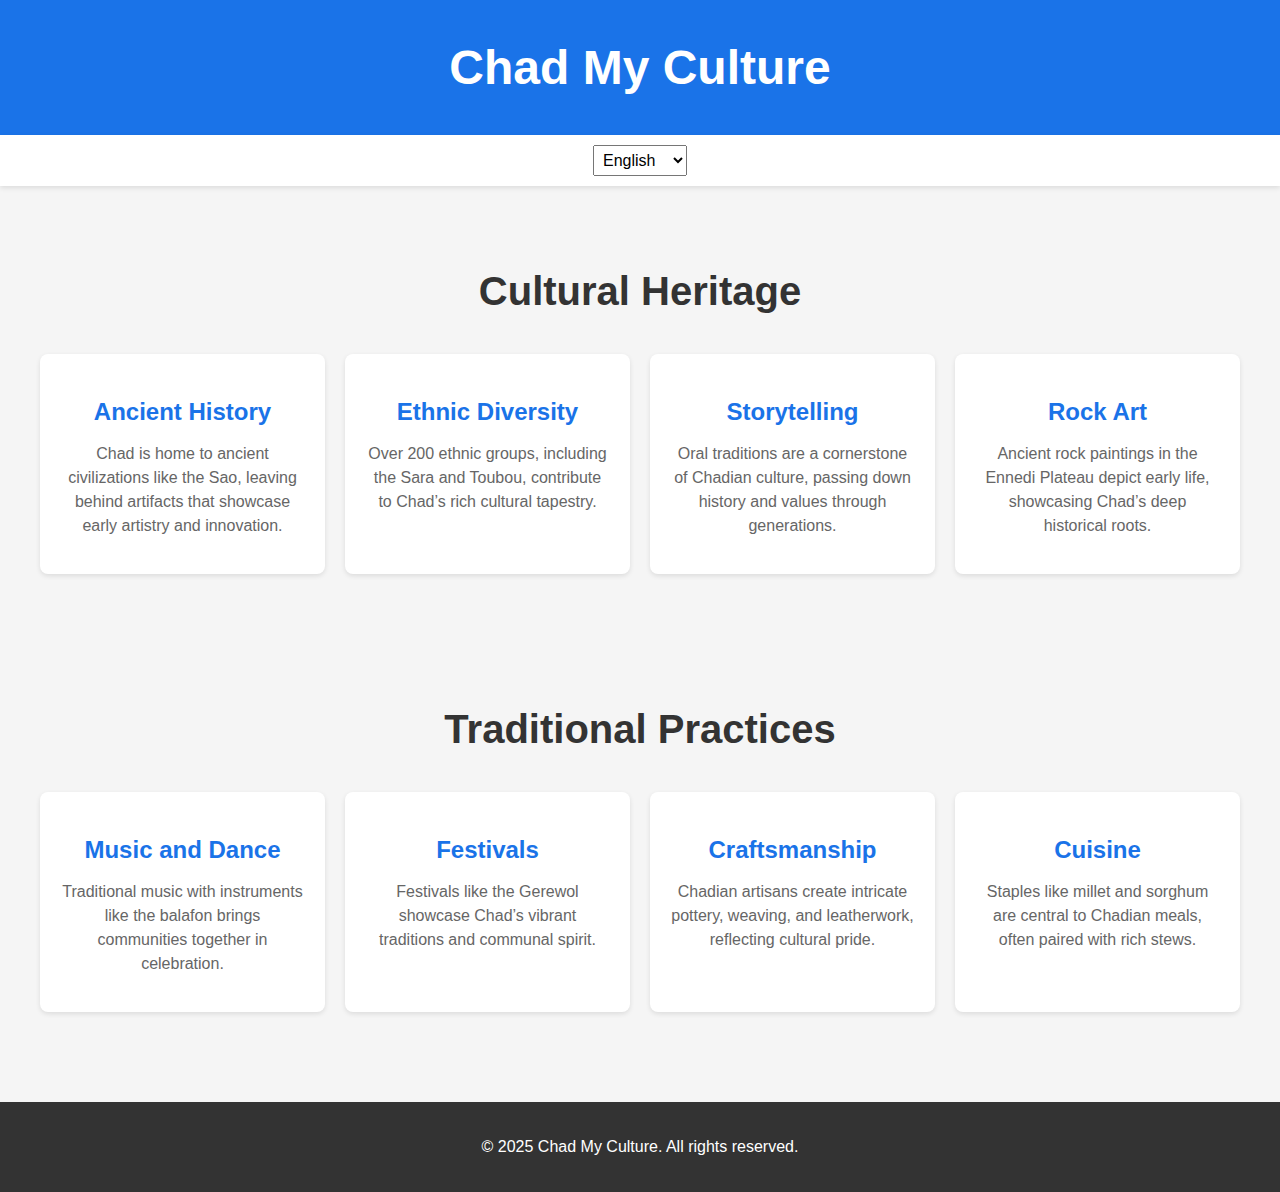
<file: New. h.html>
<!DOCTYPE html>
<html lang="en">
<head>
    <meta charset="UTF-8">
    <meta name="viewport" content="width=device-width, initial-scale=1.0">
    <title>Chad My Culture</title>
    <style>
        body {
            font-family: Arial, sans-serif;
            margin: 0;
            padding: 0;
            background-color: #f5f5f5;
            color: #333;
        }
        header {
            background-color: #1a73e8;
            color: white;
            text-align: center;
            padding: 40px 20px;
        }
        header h1 {
            font-size: 3em;
            margin: 0;
        }
        .language-switcher {
            text-align: center;
            padding: 10px;
            background-color: #fff;
            box-shadow: 0 2px 5px rgba(0, 0, 0, 0.1);
        }
        .language-switcher select {
            padding: 5px;
            font-size: 1em;
        }
        .culture-section {
            text-align: center;
            padding: 50px 20px;
        }
        .culture-section h2 {
            font-size: 2.5em;
            margin-bottom: 40px;
            color: #333;
        }
        .culture-grid {
            display: grid;
            grid-template-columns: repeat(4, 1fr);
            gap: 20px;
            max-width: 1200px;
            margin: 0 auto;
        }
        .culture-item {
            background-color: #fff;
            padding: 20px;
            border-radius: 8px;
            box-shadow: 0 2px 5px rgba(0, 0, 0, 0.1);
        }
        .culture-item h3 {
            font-size: 1.5em;
            color: #1a73e8;
            margin-bottom: 10px;
        }
        .culture-item p {
            font-size: 1em;
            color: #666;
            line-height: 1.5;
        }
        footer {
            background-color: #333;
            color: white;
            text-align: center;
            padding: 20px;
            margin-top: 40px;
        }
        /* RTL adjustments for Arabic */
        [dir="rtl"] {
            direction: rtl;
            text-align: right;
        }
        [dir="rtl"] .culture-section h2,
        [dir="rtl"] header h1,
        [dir="rtl"] footer {
            text-align: right;
        }
        @media (max-width: 768px) {
            .culture-grid {
                grid-template-columns: 1fr;
            }
        }
    </style>
</head>
<body>
    <header>
        <h1 data-translate="header-title">Chad My Culture</h1>
    </header>

    <div class="language-switcher">
        <select id="language-select" onchange="changeLanguage()">
            <option value="en">English</option>
            <option value="fr">Français</option>
            <option value="ar">العربية</option>
        </select>
    </div>

    <!-- Section 1: Cultural Heritage -->
    <section class="culture-section">
        <h2 data-translate="section1-title">Cultural Heritage</h2>
        <div class="culture-grid">
            <div class="culture-item">
                <h3 data-translate="section1-item1-title">Ancient History</h3>
                <p data-translate="section1-item1-desc">Chad is home to ancient civilizations like the Sao, leaving behind artifacts that showcase early artistry and innovation.</p>
            </div>
            <div class="culture-item">
                <h3 data-translate="section1-item2-title">Ethnic Diversity</h3>
                <p data-translate="section1-item2-desc">Over 200 ethnic groups, including the Sara and Toubou, contribute to Chad’s rich cultural tapestry.</p>
            </div>
            <div class="culture-item">
                <h3 data-translate="section1-item3-title">Storytelling</h3>
                <p data-translate="section1-item3-desc">Oral traditions are a cornerstone of Chadian culture, passing down history and values through generations.</p>
            </div>
            <div class="culture-item">
                <h3 data-translate="section1-item4-title">Rock Art</h3>
                <p data-translate="section1-item4-desc">Ancient rock paintings in the Ennedi Plateau depict early life, showcasing Chad’s deep historical roots.</p>
            </div>
        </div>
    </section>

    <!-- Section 2: Traditional Practices -->
    <section class="culture-section">
        <h2 data-translate="section2-title">Traditional Practices</h2>
        <div class="culture-grid">
            <div class="culture-item">
                <h3 data-translate="section2-item1-title">Music and Dance</h3>
                <p data-translate="section2-item1-desc">Traditional music with instruments like the balafon brings communities together in celebration.</p>
            </div>
            <div class="culture-item">
                <h3 data-translate="section2-item2-title">Festivals</h3>
                <p data-translate="section2-item2-desc">Festivals like the Gerewol showcase Chad’s vibrant traditions and communal spirit.</p>
            </div>
            <div class="culture-item">
                <h3 data-translate="section2-item3-title">Craftsmanship</h3>
                <p data-translate="section2-item3-desc">Chadian artisans create intricate pottery, weaving, and leatherwork, reflecting cultural pride.</p>
            </div>
            <div class="culture-item">
                <h3 data-translate="section2-item4-title">Cuisine</h3>
                <p data-translate="section2-item4-desc">Staples like millet and sorghum are central to Chadian meals, often paired with rich stews.</p>
            </div>
        </div>
    </section>

    <footer>
        <p data-translate="footer-text">&copy; 2025 Chad My Culture. All rights reserved.</p>
    </footer>

    <script>
        const translations = {
            en: {
                "header-title": "Chad My Culture",
                "section1-title": "Cultural Heritage",
                "section1-item1-title": "Ancient History",
                "section1-item1-desc": "Chad is home to ancient civilizations like the Sao, leaving behind artifacts that showcase early artistry and innovation.",
                "section1-item2-title": "Ethnic Diversity",
                "section1-item2-desc": "Over 200 ethnic groups, including the Sara and Toubou, contribute to Chad’s rich cultural tapestry.",
                "section1-item3-title": "Storytelling",
                "section1-item3-desc": "Oral traditions are a cornerstone of Chadian culture, passing down history and values through generations.",
                "section1-item4-title": "Rock Art",
                "section1-item4-desc": "Ancient rock paintings in the Ennedi Plateau depict early life, showcasing Chad’s deep historical roots.",
                "section2-title": "Traditional Practices",
                "section2-item1-title": "Music and Dance",
                "section2-item1-desc": "Traditional music with instruments like the balafon brings communities together in celebration.",
                "section2-item2-title": "Festivals",
                "section2-item2-desc": "Festivals like the Gerewol showcase Chad’s vibrant traditions and communal spirit.",
                "section2-item3-title": "Craftsmanship",
                "section2-item3-desc": "Chadian artisans create intricate pottery, weaving, and leatherwork, reflecting cultural pride.",
                "section2-item4-title": "Cuisine",
                "section2-item4-desc": "Staples like millet and sorghum are central to Chadian meals, often paired with rich stews.",
                "footer-text": "&copy; 2025 Chad My Culture. All rights reserved."
            },
            fr: {
                "header-title": "Ma Culture Tchadienne",
                "section1-title": "Patrimoine Culturel",
                "section1-item1-title": "Histoire Ancienne",
                "section1-item1-desc": "Le Tchad abrite d’anciennes civilisations comme les Sao, laissant derrière elles des artefacts qui témoignent d’un art et d’une innovation précoces.",
                "section1-item2-title": "Diversité Ethnique",
                "section1-item2-desc": "Plus de 200 groupes ethniques, dont les Sara et les Toubou, contribuent à la riche mosaïque culturelle du Tchad.",
                "section1-item3-title": "Narration",
                "section1-item3-desc": "Les traditions orales sont un pilier de la culture tchadienne, transmettant l’histoire et les valeurs à travers les générations.",
                "section1-item4-title": "Art Rupestre",
                "section1-item4-desc": "Les peintures rupestres anciennes du plateau de l’Ennedi illustrent la vie ancienne, témoignant des racines historiques profondes du Tchad.",
                "section2-title": "Pratiques Traditionnelles",
                "section2-item1-title": "Musique et Danse",
                "section2-item1-desc": "La musique traditionnelle avec des instruments comme le balafon réunit les communautés pour célébrer.",
                "section2-item2-title": "Festivals",
                "section2-item2-desc": "Des festivals comme le Gerewol mettent en valeur les traditions vibrantes et l’esprit communautaire du Tchad.",
                "section2-item3-title": "Artisanat",
                "section2-item3-desc": "Les artisans tchadiens créent des poteries complexes, des tissages et des travaux en cuir, reflétant la fierté culturelle.",
                "section2-item4-title": "Cuisine",
                "section2-item4-desc": "Les aliments de base comme le mil et le sorgho sont au cœur des repas tchadiens, souvent accompagnés de ragoûts riches.",
                "footer-text": "&copy; 2025 Ma Culture Tchadienne. Tous droits réservés."
            },
            ar: {
                "header-title": "ثقافتي التشادية",
                "section1-title": "التراث الثقافي",
                "section1-item1-title": "التاريخ القديم",
                "section1-item1-desc": "تشاد موطن للحضارات القديمة مثل الساو، تاركة وراءها آثارًا تعرض الفن والابتكار المبكر.",
                "section1-item2-title": "التنوع العرقي",
                "section1-item2-desc": "أكثر من 200 مجموعة عرقية، بما في ذلك السारा والتوبو، تساهم في النسيج الثقافي الغني لتشاد.",
                "section1-item3-title": "رواية القصص",
                "section1-item3-desc": "التقاليد الشفوية هي ركن أساسي في الثقافة التشادية، تنقل التاريخ والقيم عبر الأجيال.",
                "section1-item4-title": "الفن الصخري",
                "section1-item4-desc": "الرسومات الصخرية القديمة في هضبة إنيدي تصور الحياة المبكرة، معرضة الجذور التاريخية العميقة لتشاد.",
                "section2-title": "الممارسات التقليدية",
                "section2-item1-title": "الموسيقى والرقص",
                "section2-item1-desc": "الموسيقى التقليدية بآلات مثل البالافون تجمع المجتمعات معًا للاحتفال.",
                "section2-item2-title": "المهرجانات",
                "section2-item2-desc": "مهرجانات مثل الجيريوول تعرض التقاليد النابضة بالحياة والروح المجتمعية لتشاد.",
                "section2-item3-title": "الحرفية",
                "section2-item3-desc": "الحرفيون التشاديون يصنعون فخارًا معقدًا، ونسجًا، وأعمال جلدية، تعكس الفخر الثقافي.",
                "section2-item4-title": "المطبخ",
                "section2-item4-desc": "الأطعمة الأساسية مثل الدخن والذرة الرفيعة هي مركز الوجبات التشادية، غالبًا ما تقترن باليخنات الغنية.",
                "footer-text": "&copy; 2025 ثقافتي التشادية. جميع الحقوق محفوظة."
            }
        };

        function changeLanguage() {
            const lang = document.getElementById('language-select').value;
            document.documentElement.lang = lang;
            document.documentElement.setAttribute('dir', lang === 'ar' ? 'rtl' : 'ltr');

            const elements = document.querySelectorAll('[data-translate]');
            elements.forEach(element => {
                const key = element.getAttribute('data-translate');
                element.innerHTML = translations[lang][key];
            });
        }

        // Set default language to English
        window.onload = () => changeLanguage();
    </script>
</body>
</html>
</file>
